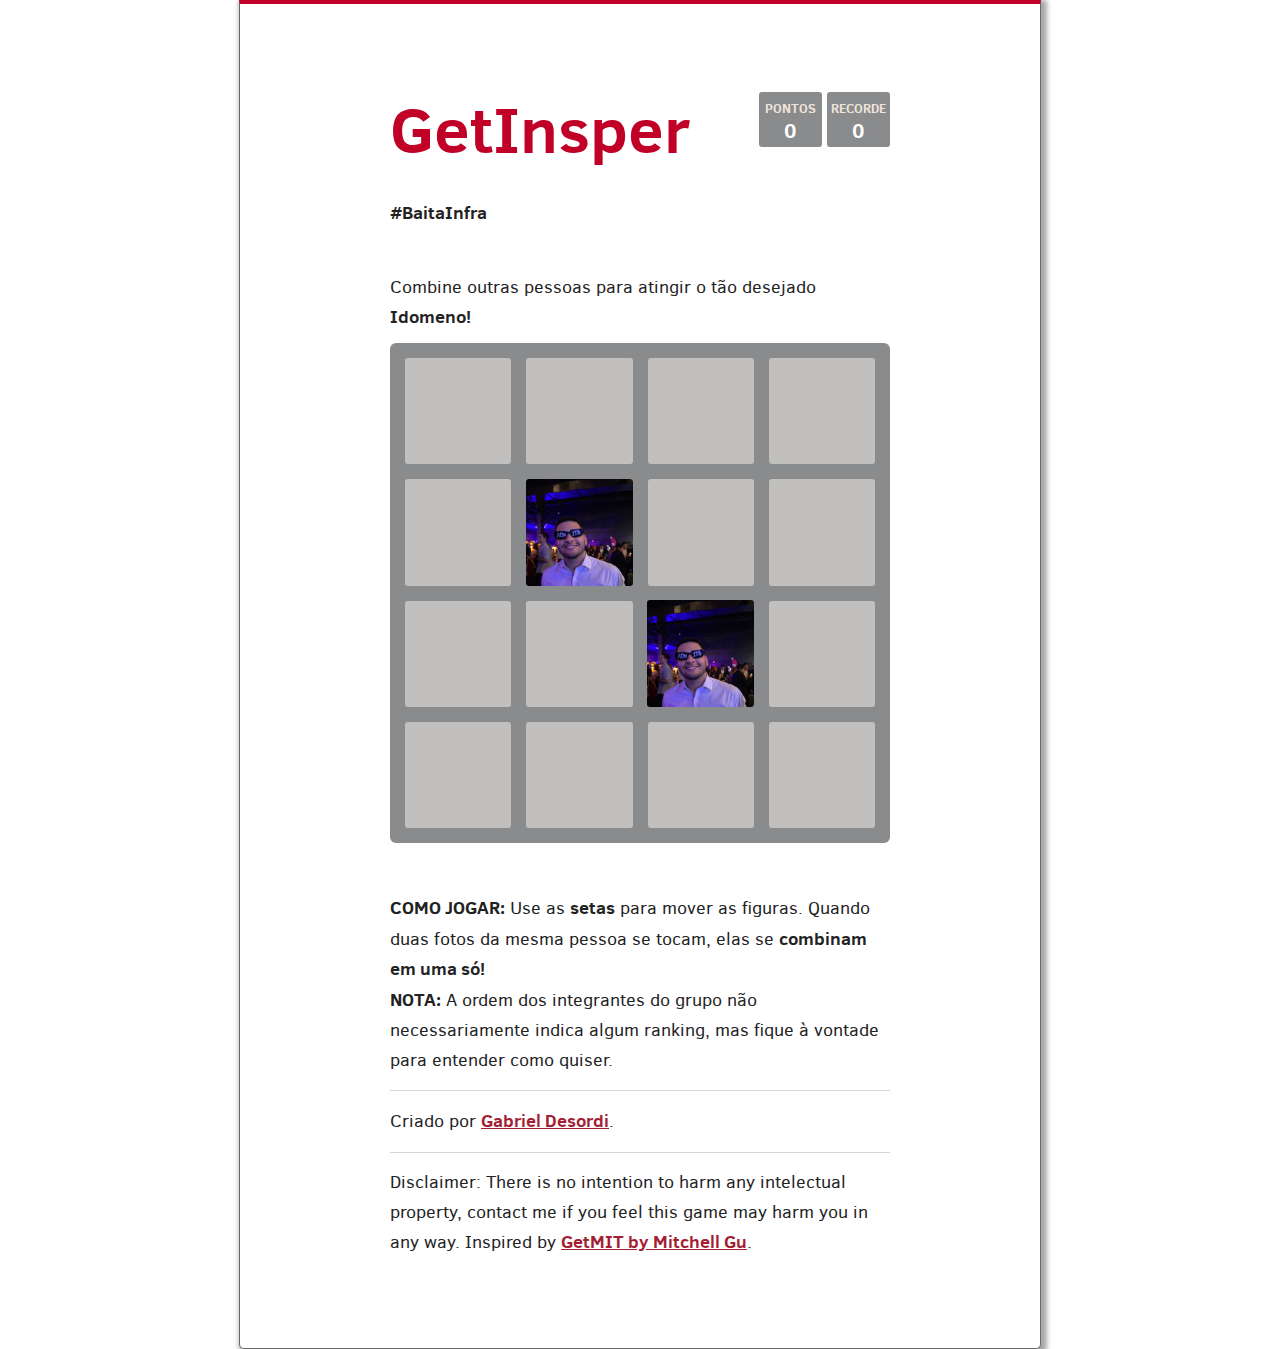
<file: index.html>
<!DOCTYPE html>
<html>
  <head>
    <meta charset="utf-8" />
    <title>GetIdo!</title>

    <link href="style/main.css" rel="stylesheet" type="text/css" />
    <link rel="shortcut icon" href="favicon.ico" />
    <link rel="apple-touch-icon" href="meta/apple-touch-icon.png" />
    <meta name="apple-mobile-web-app-capable" content="yes" />

    <meta name="HandheldFriendly" content="True" />
    <meta name="MobileOptimized" content="320" />
    <meta
      name="viewport"
      content="width=device-width, target-densitydpi=160dpi, initial-scale=1.0, maximum-scale=1, user-scalable=no, minimal-ui"
    />
  </head>
  <body>
    <div class="container">
      <div class="heading">
        <h1 class="title">GetInsper</h1>
        <div class="scores-container">
          <div class="score-container">0</div>
          <div class="best-container">0</div>
        </div>
      </div>
      <br />
      <p><strong>#BaitaInfra</strong></p>
      <br />
      <p class="game-intro">
        Combine outras pessoas para atingir o tão
        <span onclick="document.body.style.background='url(img/chupa_fgv.png)';"
          >desejado <strong>Idomeno!</strong></span
        >
      </p>

      <div class="game-container">
        <div class="game-message">
          <p></p>
          <div class="lower">
            <a class="keep-playing-button">Siga jogando</a>
            <a class="retry-button">Tente novamente</a>
          </div>
        </div>

        <div class="grid-container">
          <div class="grid-row">
            <div class="grid-cell"></div>
            <div class="grid-cell"></div>
            <div class="grid-cell"></div>
            <div class="grid-cell"></div>
          </div>
          <div class="grid-row">
            <div class="grid-cell"></div>
            <div class="grid-cell"></div>
            <div class="grid-cell"></div>
            <div class="grid-cell"></div>
          </div>
          <div class="grid-row">
            <div class="grid-cell"></div>
            <div class="grid-cell"></div>
            <div class="grid-cell"></div>
            <div class="grid-cell"></div>
          </div>
          <div class="grid-row">
            <div class="grid-cell"></div>
            <div class="grid-cell"></div>
            <div class="grid-cell"></div>
            <div class="grid-cell"></div>
          </div>
        </div>

        <div class="tile-container"></div>
      </div>

      <p class="game-explanation">
        <strong class="important">Como jogar:</strong> Use as
        <strong>setas</strong> para mover as figuras. Quando duas fotos da
        mesma pessoa se tocam, elas se <strong>combinam em uma só!</strong>
        <br /><strong class="important">Nota:</strong> A ordem dos integrantes do grupo
        não necessariamente indica algum ranking, mas fique à vontade para
        entender como quiser.
      </p>
      <hr />
      <p>
        Criado por
        <a href="https://www.linkedin.com/in/gabriel-desordi/">Gabriel Desordi</a>.
      </p>
      <hr />
      <p>
        Disclaimer: There is no intention to harm any intelectual property,
        contact me if you feel this game may harm you in any way. Inspired by
        <a href="https://mitchgu.github.io/GetMIT/">GetMIT by Mitchell Gu</a>.
      </p>
    </div>

    <script src="js/animframe_polyfill.js"></script>
    <script src="js/keyboard_input_manager.js"></script>
    <script src="js/html_actuator.js"></script>
    <script src="js/grid.js"></script>
    <script src="js/tile.js"></script>
    <script src="js/local_score_manager.js"></script>
    <script src="js/game_manager.js"></script>
    <script src="js/application.js"></script>
  </body>
</html>
</file>
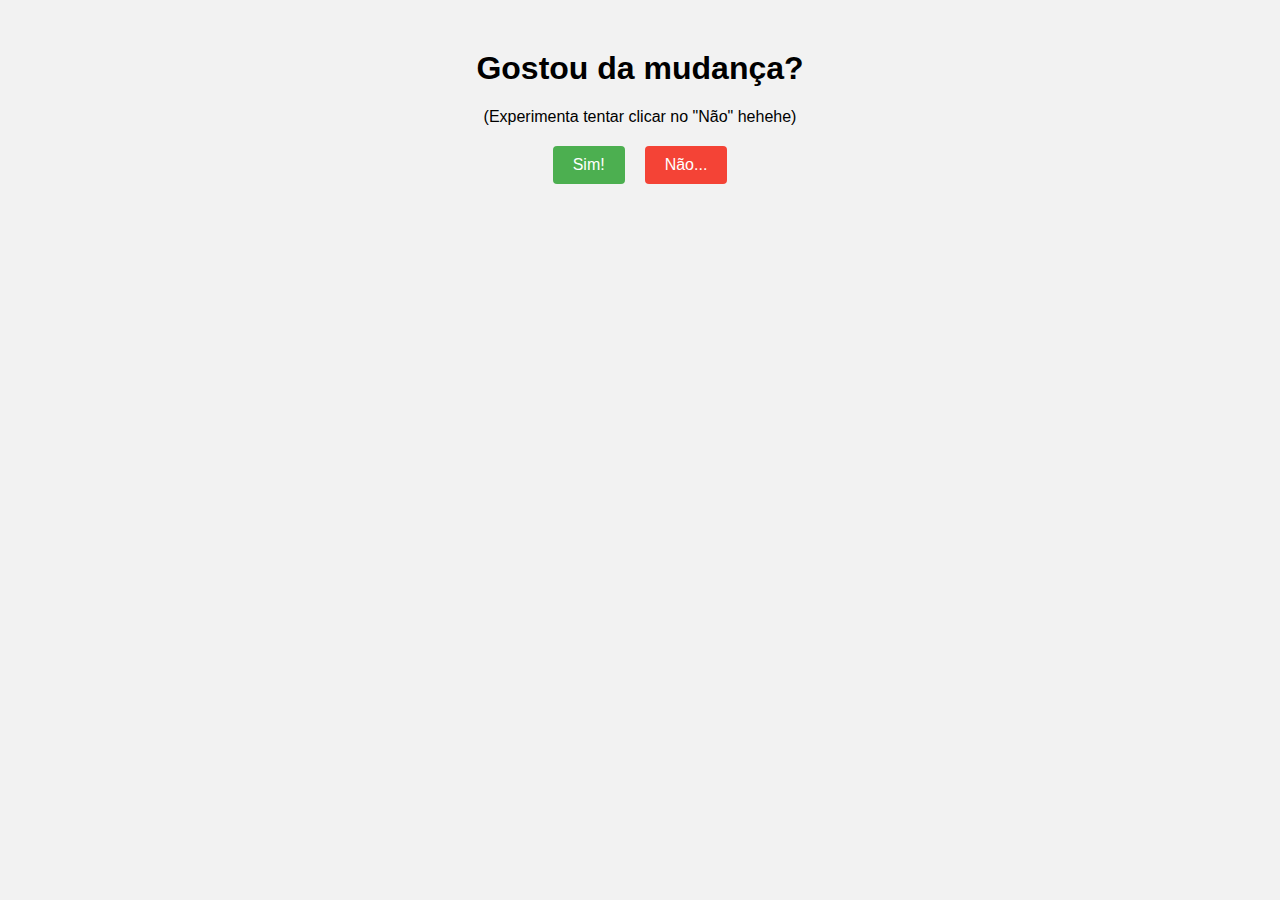
<file: convite.html>
<!DOCTYPE html>
<html>
  <head>
    <style>
      body {
        text-align: center;
        background-color: #f2f2f2;
        font-family: Arial, sans-serif;
      }

      h1 {
        margin-top: 50px;
      }

      .button-container {
        margin-top: 20px;
        display: flex;
        justify-content: center;
      }

      .button {
        padding: 10px 20px;
        font-size: 16px;
        border: none;
        border-radius: 4px;
        cursor: pointer;
        margin: 0 10px;
      }

      .whatsapp-button {
        background-color: #4caf50;
        color: #fff;
      }

      .move-button {
        background-color: #f44336;
        color: #fff;
      }

      #moveButton {
        position: relative; /* Alterado para "relative" */
      }
    </style>
  </head>
  <body>
    <h1>Gostou da mudança?</h1>
    <p>(Experimenta tentar clicar no "Não" hehehe)</p>

    <div class="button-container">
      <button class="button whatsapp-button" id="whatsappButton">Sim!</button>
      <button class="button move-button" id="moveButton">Não...</button>
    </div>

    <script>
      // Redirecionar para o WhatsApp
      document.getElementById("whatsappButton").onclick = function () {
        var mensagem = encodeURIComponent("Olá! Esta é uma mensagem padrão.");
        window.location.href =
          "whatsapp://send?phone=" + numeroCelular + "&text=" + mensagem;
        //   window.location.href =
        // "https://api.whatsapp.com/send?phone=+5511995801998&text=" + mensagem;
      };

      //   // Verificar se está em um dispositivo móvel
      //   if (
      //     /Android|webOS|iPhone|iPad|iPod|BlackBerry|IEMobile|Opera Mini/i.test(
      //       navigator.userAgent
      //     )
      //   ) {
      //     window.location.href =
      //       "whatsapp://send?phone=" + numeroCelular + "&text=" + mensagem;
      //   } else {
      //     // Abrir a versão web do WhatsApp
      //     window.open(
      //       "https://web.whatsapp.com/send?phone=" +
      //         numeroCelular +
      //         "&text=" +
      //         mensagem
      //     );
      //   }

      // Mover o botão para um local aleatório na tela
      document.getElementById("moveButton").onclick = function () {
        var screenWidth = window.innerWidth;
        var screenHeight = window.innerHeight;
        var buttonWidth = document.getElementById("moveButton").offsetWidth;
        var buttonHeight = document.getElementById("moveButton").offsetHeight;

        var randomX =
          Math.floor(Math.random() * (screenWidth - buttonWidth)) / 2;
        var randomY =
          Math.floor(Math.random() * (screenHeight - buttonHeight)) / 2;

        document.getElementById("moveButton").style.left = randomX + "px";
        document.getElementById("moveButton").style.top = randomY + "px";
      };
    </script>
  </body>
</html>
</file>
<file: style/main.css>
@import url(fonts/clear-sans.css);
html, body {
  margin: 0;
  padding: 0;
  background: url(https://scontent-a.xx.fbcdn.net/hphotos-prn2/t31.0-8/1502678_10100298599491097_828497142_o.jpg);
  background-attachment: fixed;
  -webkit-background-size: cover;
  -moz-background-size: cover;
  -o-background-size: cover;
  background-size: cover;
  color: black;
  color: #222;
  font-family: "Clear Sans", "Helvetica Neue", Arial, sans-serif;
  font-size: 18px; }

.heading:after {
  content: "";
  display: block;
  clear: both; }

h1.title {
  font-size: 64px;
  font-weight: bold;
  color: #C00026;
  margin: 0;
  display: block;
  float: left; }

@-webkit-keyframes move-up {
  0% {
    top: 25px;
    opacity: 1; }

  100% {
    top: -50px;
    opacity: 0; } }

@-moz-keyframes move-up {
  0% {
    top: 25px;
    opacity: 1; }

  100% {
    top: -50px;
    opacity: 0; } }

@keyframes move-up {
  0% {
    top: 25px;
    opacity: 1; }

  100% {
    top: -50px;
    opacity: 0; } }

.scores-container {
  float: right;
  text-align: right; }

.score-container, .best-container {
  position: relative;
  display: inline-block;
  background: #8A8B8C;
  padding: 15px 25px;
  font-size: 20px;
  height: 25px;
  line-height: 47px;
  font-weight: bold;
  border-radius: 3px;
  color: white;
  margin-top: 8px;
  text-align: center; }
  .score-container:after, .best-container:after {
    position: absolute;
    width: 100%;
    top: 10px;
    left: 0;
    text-transform: uppercase;
    font-size: 13px;
    line-height: 13px;
    text-align: center;
    color: #eee4da; }
  .score-container .score-addition, .best-container .score-addition {
    position: absolute;
    right: 30px;
    color: red;
    font-size: 25px;
    line-height: 25px;
    font-weight: bold;
    color: rgba(119, 110, 101, 0.9);
    z-index: 100;
    -webkit-animation: move-up 600ms ease-in;
    -moz-animation: move-up 600ms ease-in;
    animation: move-up 600ms ease-in;
    -webkit-animation-fill-mode: both;
    -moz-animation-fill-mode: both;
    animation-fill-mode: both; }

.score-container:after {
  content: "Pontos"; }

.best-container:after {
  content: "Recorde"; }

p {
  margin-top: 0;
  margin-bottom: 10px;
  line-height: 1.65; }

a {
  color: #A31F34;
  font-weight: bold;
  text-decoration: underline;
  cursor: pointer; }

strong.important {
  text-transform: uppercase; }

hr {
  border: none;
  border-bottom: 1px solid #d8d4d0;
  margin: 15px 0; }

.container {
  padding: 80px 150px;
  background: #fff;
  border: 1px solid #696968;
  border-top: 4px solid #C00026;
  border-radius: 0px 0px 5px 5px;
  -moz-border-radius: 0px 0px 5px 5px;
  -webkit-box-shadow: 3px 3px 5px 3px rgba(0, 0, 0, 0.35);
  box-shadow: 3px 3px 5px 3px rgba(0, 0, 0, 0.35);
  width: 90%;
  margin: 0 auto;
  max-width: 500px;}

@-webkit-keyframes fade-in {
  0% {
    opacity: 0; }

  100% {
    opacity: 1; } }

@-moz-keyframes fade-in {
  0% {
    opacity: 0; }

  100% {
    opacity: 1; } }

@keyframes fade-in {
  0% {
    opacity: 0; }

  100% {
    opacity: 1; } }

.game-container {
  position: relative;
  padding: 15px;
  cursor: default;
  -webkit-touch-callout: none;
  -webkit-user-select: none;
  -moz-user-select: none;
  background: #8A8B8C;
  border-radius: 6px;
  width: 500px;
  height: 500px;
  -webkit-box-sizing: border-box;
  -moz-box-sizing: border-box;
  box-sizing: border-box; }
  .game-container .game-message {
    display: none;
    position: absolute;
    top: 0;
    right: 0;
    bottom: 0;
    left: 0;
    background: rgba(238, 228, 218, 0.5);
    z-index: 100;
    text-align: center;
    -webkit-animation: fade-in 800ms ease 1200ms;
    -moz-animation: fade-in 800ms ease 1200ms;
    animation: fade-in 800ms ease 1200ms;
    -webkit-animation-fill-mode: both;
    -moz-animation-fill-mode: both;
    animation-fill-mode: both; }
    .game-container .game-message p {
      font-size: 60px;
      font-weight: bold;
      height: 60px;
      line-height: 60px;
      margin-top: 222px; }
    .game-container .game-message .lower {
      display: block;
      margin-top: 59px; }
    .game-container .game-message a {
      display: inline-block;
      background: #8f7a66;
      border-radius: 3px;
      padding: 0 20px;
      text-decoration: none;
      color: #f9f6f2;
      height: 40px;
      line-height: 42px;
      margin-left: 9px; }
      .game-container .game-message a.keep-playing-button {
        display: none; }
    .game-container .game-message.game-won {
      background: rgba(237, 194, 46, 0.5);
      color: #f9f6f2; }
      .game-container .game-message.game-won a.keep-playing-button {
        display: inline-block; }
    .game-container .game-message.game-won, .game-container .game-message.game-over {
      display: block; }

.grid-container {
  position: absolute;
  z-index: 1; }

.grid-row {
  margin-bottom: 15px; }
  .grid-row:last-child {
    margin-bottom: 0; }
  .grid-row:after {
    content: "";
    display: block;
    clear: both; }

.grid-cell {
  width: 106.25px;
  height: 106.25px;
  margin-right: 15px;
  float: left;
  border-radius: 3px;
  background: #C2C0BF; }
  .grid-cell:last-child {
    margin-right: 0; }

.tile-container {
  position: absolute;
  z-index: 2; }

.tile, .tile .tile-inner {
  width: 107px;
  height: 107px;
  line-height: 116.25px; }
.tile.tile-position-1-1 {
  -webkit-transform: translate(0px, 0px);
  -moz-transform: translate(0px, 0px);
  transform: translate(0px, 0px); }
.tile.tile-position-1-2 {
  -webkit-transform: translate(0px, 121px);
  -moz-transform: translate(0px, 121px);
  transform: translate(0px, 121px); }
.tile.tile-position-1-3 {
  -webkit-transform: translate(0px, 242px);
  -moz-transform: translate(0px, 242px);
  transform: translate(0px, 242px); }
.tile.tile-position-1-4 {
  -webkit-transform: translate(0px, 363px);
  -moz-transform: translate(0px, 363px);
  transform: translate(0px, 363px); }
.tile.tile-position-2-1 {
  -webkit-transform: translate(121px, 0px);
  -moz-transform: translate(121px, 0px);
  transform: translate(121px, 0px); }
.tile.tile-position-2-2 {
  -webkit-transform: translate(121px, 121px);
  -moz-transform: translate(121px, 121px);
  transform: translate(121px, 121px); }
.tile.tile-position-2-3 {
  -webkit-transform: translate(121px, 242px);
  -moz-transform: translate(121px, 242px);
  transform: translate(121px, 242px); }
.tile.tile-position-2-4 {
  -webkit-transform: translate(121px, 363px);
  -moz-transform: translate(121px, 363px);
  transform: translate(121px, 363px); }
.tile.tile-position-3-1 {
  -webkit-transform: translate(242px, 0px);
  -moz-transform: translate(242px, 0px);
  transform: translate(242px, 0px); }
.tile.tile-position-3-2 {
  -webkit-transform: translate(242px, 121px);
  -moz-transform: translate(242px, 121px);
  transform: translate(242px, 121px); }
.tile.tile-position-3-3 {
  -webkit-transform: translate(242px, 242px);
  -moz-transform: translate(242px, 242px);
  transform: translate(242px, 242px); }
.tile.tile-position-3-4 {
  -webkit-transform: translate(242px, 363px);
  -moz-transform: translate(242px, 363px);
  transform: translate(242px, 363px); }
.tile.tile-position-4-1 {
  -webkit-transform: translate(363px, 0px);
  -moz-transform: translate(363px, 0px);
  transform: translate(363px, 0px); }
.tile.tile-position-4-2 {
  -webkit-transform: translate(363px, 121px);
  -moz-transform: translate(363px, 121px);
  transform: translate(363px, 121px); }
.tile.tile-position-4-3 {
  -webkit-transform: translate(363px, 242px);
  -moz-transform: translate(363px, 242px);
  transform: translate(363px, 242px); }
.tile.tile-position-4-4 {
  -webkit-transform: translate(363px, 363px);
  -moz-transform: translate(363px, 363px);
  transform: translate(363px, 363px); }

.tile {
  position: absolute;
  -webkit-transition: 100ms ease-in-out;
  -moz-transition: 100ms ease-in-out;
  transition: 100ms ease-in-out;
  -webkit-transition-property: -webkit-transform;
  -moz-transition-property: -moz-transform;
  transition-property: transform; }
  .tile .tile-inner {
    border-radius: 3px;
    background: #eee4da;
    text-align: center;
    font-weight: bold;
    z-index: 10;
    font-size: 55px; }
  .tile.tile-2 .tile-inner {
    background: #fff url('../img/fam.png');
    background-size: cover;
    box-shadow: 0 0 30px 10px rgba(243, 215, 116, 0), inset 0 0 0 1px rgba(255, 255, 255, 0); }
  .tile.tile-4 .tile-inner {
    background: #fff url('../img/estacio.jpg');
    background-size: cover;
    box-shadow: 0 0 30px 10px rgba(243, 215, 116, 0), inset 0 0 0 1px rgba(255, 255, 255, 0); }
  .tile.tile-8 .tile-inner {
    background: #fff url('../img/unip.png');
    background-size: cover; }
  .tile.tile-16 .tile-inner {
    background: #fff url('../img/faap.png');
    background-size: cover; }
  .tile.tile-32 .tile-inner {
    background: #fff url('../img/espm.png');
    background-size: cover; }
  .tile.tile-64 .tile-inner {
    background: #fff url('../img/mack.png');
    background-size: cover; }
  .tile.tile-128 .tile-inner {
    background: #fff url('../img/puc.png');
    background-size: cover;
    box-shadow: 0 0 30px 10px rgba(243, 215, 116, 0.2381), inset 0 0 0 1px rgba(255, 255, 255, 0.14286);
    font-size: 45px; }
    @media screen and (max-width: 520px) {
      .tile.tile-128 .tile-inner {
        font-size: 25px; } }
  .tile.tile-256 .tile-inner {
    background: #fff url('../img/ibmec.png');
    background-size: cover;
    box-shadow: 0 0 30px 10px rgba(243, 215, 116, 0.31746), inset 0 0 0 1px rgba(255, 255, 255, 0.19048);
    font-size: 45px; }
    @media screen and (max-width: 520px) {
      .tile.tile-256 .tile-inner {
        font-size: 25px; } }
  .tile.tile-512 .tile-inner {
    background: #fff url('../img/usp.png');
    background-size: cover;
    box-shadow: 0 0 30px 10px rgba(243, 215, 116, 0.39683), inset 0 0 0 1px rgba(255, 255, 255, 0.2381);
    font-size: 45px; }
    @media screen and (max-width: 520px) {
      .tile.tile-512 .tile-inner {
        font-size: 25px; } }
  .tile.tile-1024 .tile-inner {
    background: #fff url('../img/fgv.jpeg');
    background-size: cover;
    box-shadow: 0 0 30px 10px rgba(243, 215, 116, 0.47619), inset 0 0 0 1px rgba(255, 255, 255, 0.28571);
    font-size: 35px; }
    @media screen and (max-width: 520px) {
      .tile.tile-1024 .tile-inner {
        font-size: 15px; } }
  .tile.tile-2048 .tile-inner {
    background: #fff url('../img/insper.jpg');
    background-size: cover;
    box-shadow: 0 0 30px 10px rgba(243, 215, 116, 0.55556), inset 0 0 0 1px rgba(255, 255, 255, 0.33333);
    font-size: 35px; }
    @media screen and (max-width: 520px) {
      .tile.tile-2048 .tile-inner {
        font-size: 15px; } }
  .tile.tile-super .tile-inner {
    background: #fff url('../img/dinheiro.png');
    background-size: cover;
    font-size: 30px; }
    @media screen and (max-width: 520px) {
      .tile.tile-super .tile-inner {
        font-size: 10px; } }

@-webkit-keyframes appear {
  0% {
    opacity: 0;
    -webkit-transform: scale(0);
    -moz-transform: scale(0);
    transform: scale(0); }

  100% {
    opacity: 1;
    -webkit-transform: scale(1);
    -moz-transform: scale(1);
    transform: scale(1); } }

@-moz-keyframes appear {
  0% {
    opacity: 0;
    -webkit-transform: scale(0);
    -moz-transform: scale(0);
    transform: scale(0); }

  100% {
    opacity: 1;
    -webkit-transform: scale(1);
    -moz-transform: scale(1);
    transform: scale(1); } }

@keyframes appear {
  0% {
    opacity: 0;
    -webkit-transform: scale(0);
    -moz-transform: scale(0);
    transform: scale(0); }

  100% {
    opacity: 1;
    -webkit-transform: scale(1);
    -moz-transform: scale(1);
    transform: scale(1); } }

.tile-new .tile-inner {
  -webkit-animation: appear 200ms ease 100ms;
  -moz-animation: appear 200ms ease 100ms;
  animation: appear 200ms ease 100ms;
  -webkit-animation-fill-mode: backwards;
  -moz-animation-fill-mode: backwards;
  animation-fill-mode: backwards; }

@-webkit-keyframes pop {
  0% {
    -webkit-transform: scale(0);
    -moz-transform: scale(0);
    transform: scale(0); }

  50% {
    -webkit-transform: scale(1.2);
    -moz-transform: scale(1.2);
    transform: scale(1.2); }

  100% {
    -webkit-transform: scale(1);
    -moz-transform: scale(1);
    transform: scale(1); } }

@-moz-keyframes pop {
  0% {
    -webkit-transform: scale(0);
    -moz-transform: scale(0);
    transform: scale(0); }

  50% {
    -webkit-transform: scale(1.2);
    -moz-transform: scale(1.2);
    transform: scale(1.2); }

  100% {
    -webkit-transform: scale(1);
    -moz-transform: scale(1);
    transform: scale(1); } }

@keyframes pop {
  0% {
    -webkit-transform: scale(0);
    -moz-transform: scale(0);
    transform: scale(0); }

  50% {
    -webkit-transform: scale(1.2);
    -moz-transform: scale(1.2);
    transform: scale(1.2); }

  100% {
    -webkit-transform: scale(1);
    -moz-transform: scale(1);
    transform: scale(1); } }

.tile-merged .tile-inner {
  z-index: 20;
  -webkit-animation: pop 200ms ease 100ms;
  -moz-animation: pop 200ms ease 100ms;
  animation: pop 200ms ease 100ms;
  -webkit-animation-fill-mode: backwards;
  -moz-animation-fill-mode: backwards;
  animation-fill-mode: backwards; }

.game-intro {
  margin: 10px 0; }

.game-explanation {
  margin-top: 50px; }

@media screen and (max-width: 850px) {
  html, body {
    font-size: 15px; }

  body {
    padding: 0 20px; }

  h1.title {
    font-size: 36px;
    margin-top: 5px; }

  .container {
    width: 280px;
    margin: 0 auto;
    padding: 50px; }

  .score-container, .best-container {
    margin-top: 0;
    padding: 10px 8px;
    font-size: inherit;
    min-width: 40px; }

  .heading {
    margin-bottom: 10px; }

  .game-container {
    
    position: relative;
    padding: 10px;
    cursor: default;
    -webkit-touch-callout: none;
    -webkit-user-select: none;
    -moz-user-select: none;
    border-radius: 6px;
    width: 280px;
    height: 280px;
    -webkit-box-sizing: border-box;
    -moz-box-sizing: border-box;
    box-sizing: border-box; }
    .game-container .game-message {
      display: none;
      position: absolute;
      top: 0;
      right: 0;
      bottom: 0;
      left: 0;
      background: rgba(238, 228, 218, 0.5);
      z-index: 100;
      text-align: center;
      -webkit-animation: fade-in 800ms ease 1200ms;
      -moz-animation: fade-in 800ms ease 1200ms;
      animation: fade-in 800ms ease 1200ms;
      -webkit-animation-fill-mode: both;
      -moz-animation-fill-mode: both;
      animation-fill-mode: both; }
      .game-container .game-message p {
        font-size: 60px;
        font-weight: bold;
        height: 60px;
        line-height: 60px;
        margin-top: 222px; }
      .game-container .game-message .lower {
        display: block;
        margin-top: 59px; }
      .game-container .game-message a {
        display: inline-block;
        background: #8f7a66;
        border-radius: 3px;
        padding: 0 20px;
        text-decoration: none;
        color: #f9f6f2;
        height: 40px;
        line-height: 42px;
        margin-left: 9px; }
        .game-container .game-message a.keep-playing-button {
          display: none; }
      .game-container .game-message.game-won {
        background: rgba(237, 194, 46, 0.5);
        color: #f9f6f2; }
        .game-container .game-message.game-won a.keep-playing-button {
          display: inline-block; }
      .game-container .game-message.game-won, .game-container .game-message.game-over {
        display: block; }

  .grid-container {
    position: absolute;
    z-index: 1; }

  .grid-row {
    margin-bottom: 10px; }
    .grid-row:last-child {
      margin-bottom: 0; }
    .grid-row:after {
      content: "";
      display: block;
      clear: both; }

  .grid-cell {
    width: 57.5px;
    height: 57.5px;
    margin-right: 10px;
    float: left;
    border-radius: 3px; }
    .grid-cell:last-child {
      margin-right: 0; }

  .tile-container {
    position: absolute;
    z-index: 2; }

  .tile, .tile .tile-inner {
    width: 58px;
    height: 58px;
    line-height: 67.5px; }
  .tile.tile-position-1-1 {
    -webkit-transform: translate(0px, 0px);
    -moz-transform: translate(0px, 0px);
    transform: translate(0px, 0px); }
  .tile.tile-position-1-2 {
    -webkit-transform: translate(0px, 67px);
    -moz-transform: translate(0px, 67px);
    transform: translate(0px, 67px); }
  .tile.tile-position-1-3 {
    -webkit-transform: translate(0px, 135px);
    -moz-transform: translate(0px, 135px);
    transform: translate(0px, 135px); }
  .tile.tile-position-1-4 {
    -webkit-transform: translate(0px, 202px);
    -moz-transform: translate(0px, 202px);
    transform: translate(0px, 202px); }
  .tile.tile-position-2-1 {
    -webkit-transform: translate(67px, 0px);
    -moz-transform: translate(67px, 0px);
    transform: translate(67px, 0px); }
  .tile.tile-position-2-2 {
    -webkit-transform: translate(67px, 67px);
    -moz-transform: translate(67px, 67px);
    transform: translate(67px, 67px); }
  .tile.tile-position-2-3 {
    -webkit-transform: translate(67px, 135px);
    -moz-transform: translate(67px, 135px);
    transform: translate(67px, 135px); }
  .tile.tile-position-2-4 {
    -webkit-transform: translate(67px, 202px);
    -moz-transform: translate(67px, 202px);
    transform: translate(67px, 202px); }
  .tile.tile-position-3-1 {
    -webkit-transform: translate(135px, 0px);
    -moz-transform: translate(135px, 0px);
    transform: translate(135px, 0px); }
  .tile.tile-position-3-2 {
    -webkit-transform: translate(135px, 67px);
    -moz-transform: translate(135px, 67px);
    transform: translate(135px, 67px); }
  .tile.tile-position-3-3 {
    -webkit-transform: translate(135px, 135px);
    -moz-transform: translate(135px, 135px);
    transform: translate(135px, 135px); }
  .tile.tile-position-3-4 {
    -webkit-transform: translate(135px, 202px);
    -moz-transform: translate(135px, 202px);
    transform: translate(135px, 202px); }
  .tile.tile-position-4-1 {
    -webkit-transform: translate(202px, 0px);
    -moz-transform: translate(202px, 0px);
    transform: translate(202px, 0px); }
  .tile.tile-position-4-2 {
    -webkit-transform: translate(202px, 67px);
    -moz-transform: translate(202px, 67px);
    transform: translate(202px, 67px); }
  .tile.tile-position-4-3 {
    -webkit-transform: translate(202px, 135px);
    -moz-transform: translate(202px, 135px);
    transform: translate(202px, 135px); }
  .tile.tile-position-4-4 {
    -webkit-transform: translate(202px, 202px);
    -moz-transform: translate(202px, 202px);
    transform: translate(202px, 202px); }

  .game-container {
    margin-top: 20px; }

  .tile .tile-inner {
    font-size: 35px; }

  .game-message p {
    font-size: 30px !important;
    height: 30px !important;
    line-height: 30px !important;
    margin-top: 90px !important; }
  .game-message .lower {
    margin-top: 30px !important; } }
</file>
